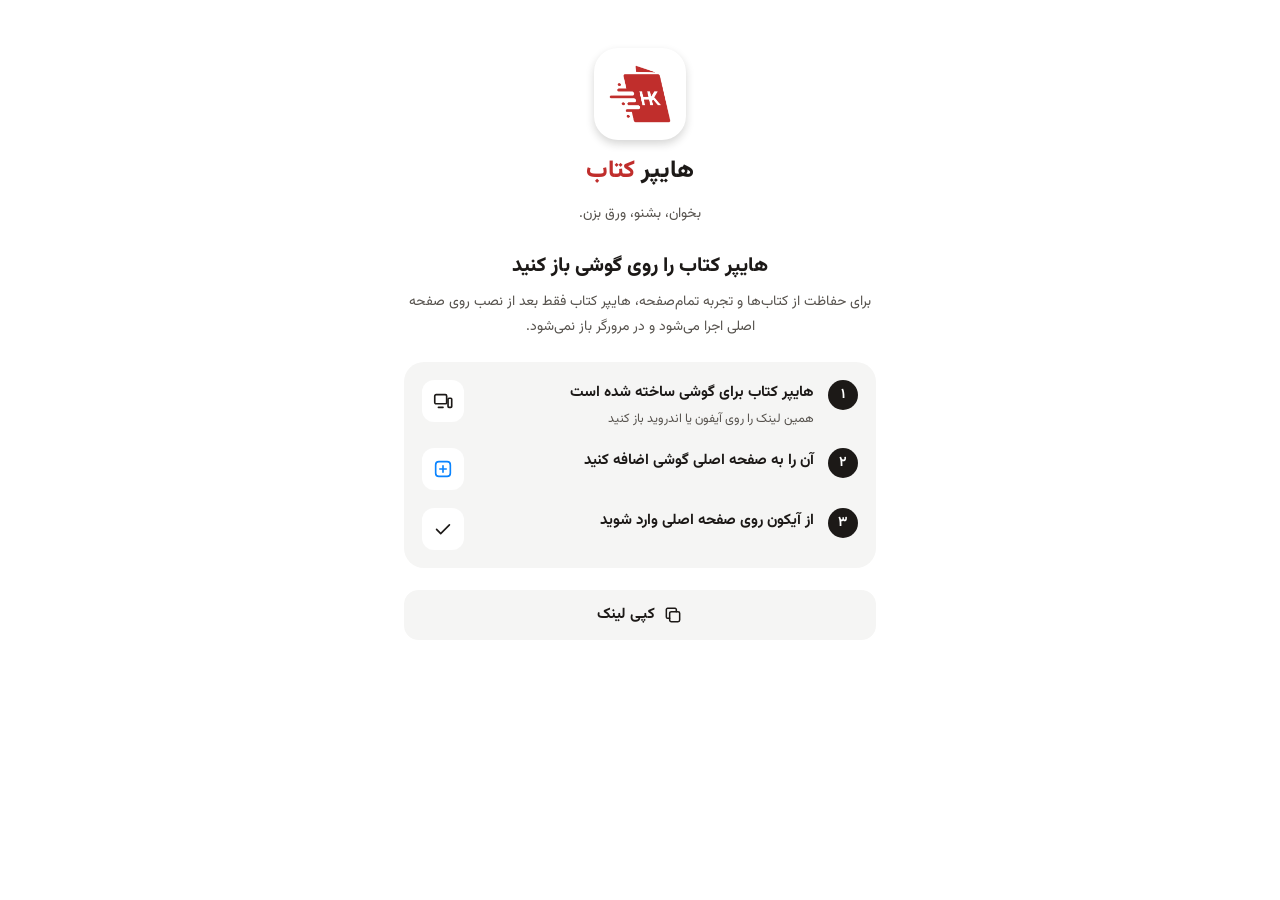
<file: index.html>
<!doctype html>
<html lang="fa" dir="rtl">
  <head>
    <meta charset="utf-8" />
    <meta name="viewport" content="width=device-width, initial-scale=1, maximum-scale=1, viewport-fit=cover" />
    <title>هایپر کتاب</title>
    <meta name="theme-color" content="#C02E2C" />
    <meta name="description" content="کتاب الکترونیک، صوتی و چاپی — بخوان، بشنو، ورق بزن" />
    <link rel="manifest" href="manifest.json" />
    <link rel="apple-touch-icon" href="icons/apple-touch-icon.png" />
    <meta name="apple-mobile-web-app-capable" content="yes" />
    <meta name="mobile-web-app-capable" content="yes" />
    <meta name="apple-mobile-web-app-status-bar-style" content="default" />
    <meta name="apple-mobile-web-app-title" content="هایپر کتاب" />
    <style id="expo-reset">
      html, body { height: 100%; margin: 0; background: #fff; }
      body { overflow: hidden; }
      #root { display: flex; height: 100%; flex: 1; }
      * { -webkit-tap-highlight-color: transparent; }
    </style>
  <meta name="theme-color" content="#C02E2C">
<link rel="icon" href="./favicon.ico"/></head>
  <body>
    <noscript>برای استفاده از هایپر کتاب، جاوااسکریپت را فعال کنید.</noscript>
    <div id="root"></div>
    <script>
      // Register the service worker where allowed (it is refused inside sandboxed previews).
      try { if ('serviceWorker' in navigator) navigator.serviceWorker.register('sw.js').catch(function () {}); } catch (e) {}
      // Android/desktop Chrome: keep the install prompt for the in-app "نصب" button (the event fires before React mounts).
      window.addEventListener('beforeinstallprompt', function (e) { e.preventDefault(); window.__hkInstall = e; window.dispatchEvent(new Event('hk-install-ready')); });
    </script>
  <script src="./static/static/js/web/index-d5927e3f3130846d4e7ec666f42184ed.js" defer></script>
</body>
</html>
</file>
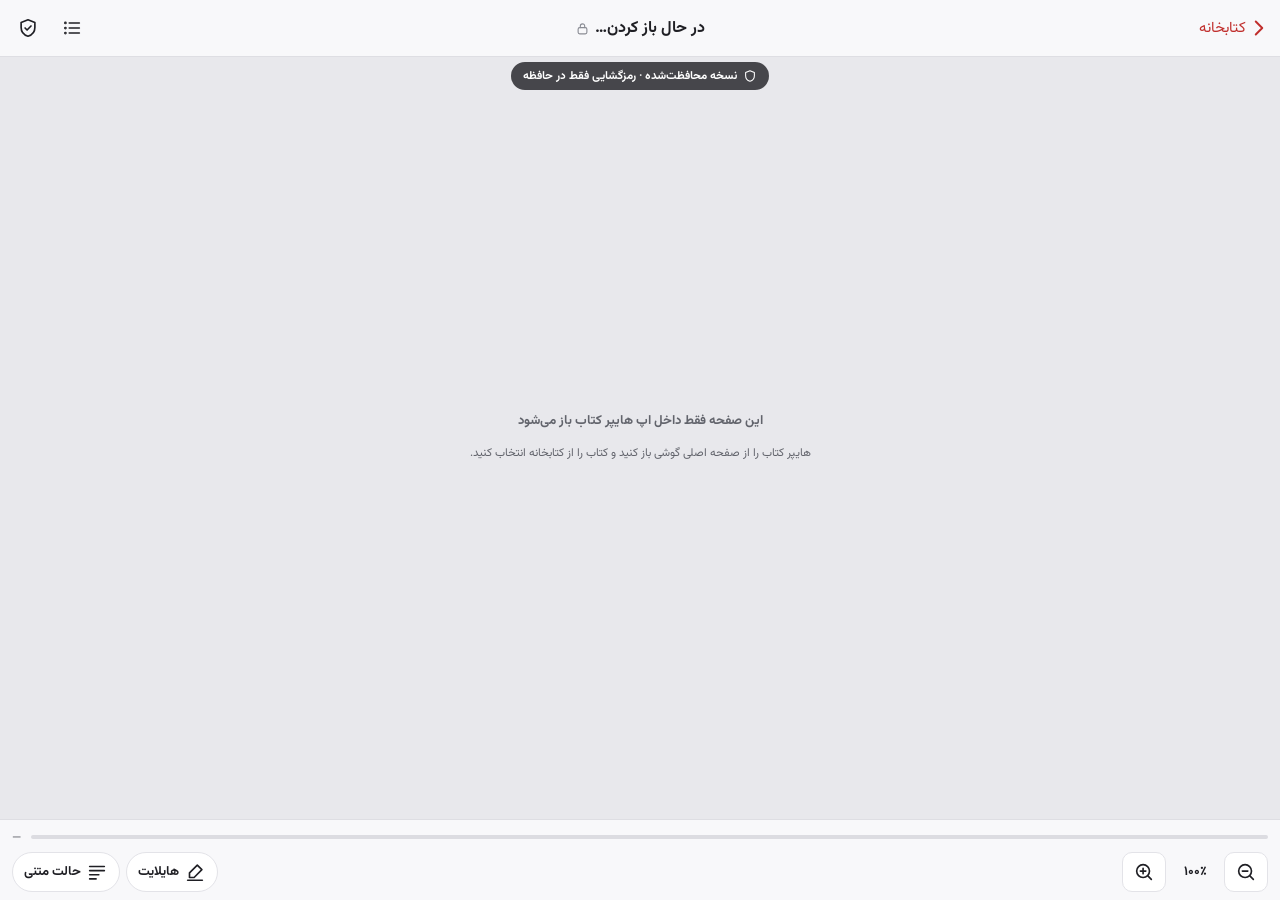
<file: reader/index.html>
<!DOCTYPE html>
<html lang="fa" dir="rtl">
<head>
<meta charset="utf-8">
<meta name="viewport" content="width=device-width, initial-scale=1, maximum-scale=1, viewport-fit=cover">
<title>کتاب‌خوان امن هایپر کتاب</title>
<link rel="stylesheet" href="reader.css">
</head>
<body>
<div id="app">
  <header class="bar">
    <button class="back" id="btn-close" aria-label="بازگشت"><svg viewBox="0 0 24 24"><path d="M9 6l6 6-6 6"/></svg><span>کتابخانه</span></button>
    <h1><span id="book-title">در حال باز کردن…</span><svg class="lock" viewBox="0 0 24 24" aria-label="محافظت‌شده" role="img"><rect x="5" y="10.5" width="14" height="10" rx="2.5"/><path d="M8.5 10.5V8a3.5 3.5 0 0 1 7 0v2.5"/></svg></h1>
    <div class="actions">
      <button id="btn-notes" aria-label="یادداشت‌ها و هایلایت‌ها"><svg viewBox="0 0 24 24"><path d="M9 6.5h11M9 12h11M9 17.5h11"/><circle cx="4.8" cy="6.5" r=".6"/><circle cx="4.8" cy="12" r=".6"/><circle cx="4.8" cy="17.5" r=".6"/></svg></button>
      <button id="btn-sec" aria-label="سیستم ضد سرقت"><svg viewBox="0 0 24 24"><path d="M12 3l7.5 3v5.5c0 4.5-3.2 8.2-7.5 9.5-4.3-1.3-7.5-5-7.5-9.5V6z"/><path d="M8.8 12l2.2 2.2 4.3-4.4"/></svg></button>
    </div>
  </header>

  <div class="pill" id="pill"><svg viewBox="0 0 24 24"><path d="M12 3l7.5 3v5.5c0 4.5-3.2 8.2-7.5 9.5-4.3-1.3-7.5-5-7.5-9.5V6z"/></svg>نسخه محافظت‌شده · رمزگشایی فقط در حافظه</div>
  <main id="viewport" aria-label="صفحات کتاب"><div id="pages"></div><div id="loading" class="loading"><span class="spin"></span><span id="loading-text">دریافت فایل رمزنگاری‌شده…</span></div></main>

  <footer class="bar bottom">
    <div class="pageinfo"><div class="track"><span id="prog"></span></div><span id="page-label">—</span></div>
    <div class="tools">
      <button id="z-out" aria-label="کوچک‌نمایی"><svg viewBox="0 0 24 24"><circle cx="11" cy="11" r="7"/><path d="M20 20l-3.5-3.5M8 11h6"/></svg></button>
      <span id="z-label" class="zl">۱۰۰٪</span>
      <button id="z-in" aria-label="بزرگ‌نمایی"><svg viewBox="0 0 24 24"><circle cx="11" cy="11" r="7"/><path d="M20 20l-3.5-3.5M8 11h6M11 8v6"/></svg></button>
      <span class="sep"></span>
      <button id="t-hl" class="tool" aria-pressed="false"><svg viewBox="0 0 24 24"><path d="M14.5 4.5l5 5-8.5 8.5H6v-5z"/><path d="M4 21h16"/></svg><span>هایلایت</span></button>
      <button id="t-text" class="tool"><svg viewBox="0 0 24 24"><path d="M4 6h16M4 10.5h16M4 15h10M4 19.5h7"/></svg><span>حالت متنی</span></button>
    </div>
  </footer>
</div>

<div id="hint" class="hint" hidden>حالت هایلایت: روی متن انگشت بکشید</div>

<!-- highlight popover -->
<div id="hl-menu" class="pop" role="menu" hidden>
  <div class="row"><span class="lbl">رنگ</span><span class="grow"></span>
    <button class="sw" data-c="#FCE38A" style="background:#FCE38A" aria-label="زرد"></button>
    <button class="sw" data-c="#BFE8C6" style="background:#BFE8C6" aria-label="سبز"></button>
    <button class="sw" data-c="#C9DCFA" style="background:#C9DCFA" aria-label="آبی"></button>
    <button class="sw" data-c="#F8CADB" style="background:#F8CADB" aria-label="صورتی"></button>
  </div>
  <div class="row acts">
    <button id="m-note"><svg viewBox="0 0 24 24"><path d="M4.5 5h15v10.5H9L4.5 19.5z"/></svg>یادداشت</button>
    <button id="m-del" hidden><svg viewBox="0 0 24 24"><path d="M4 7h16M9.5 7V4.5h5V7M6.5 7l1 13h9l1-13"/></svg>حذف</button>
    <button id="m-copy" aria-disabled="true" class="dis"><svg viewBox="0 0 24 24"><rect x="5" y="10.5" width="14" height="10" rx="2.5"/><path d="M8.5 10.5V8a3.5 3.5 0 0 1 7 0v2.5"/></svg>کپی</button>
    <button id="m-cancel"><svg viewBox="0 0 24 24"><path d="M6 6l12 12M18 6L6 18"/></svg>بستن</button>
  </div>
  <div class="small">کپی و اشتراک متن برای این کتاب غیرفعال است</div>
</div>

<!-- note sheet -->
<div id="note-sheet" class="sheet" role="dialog" aria-label="یادداشت" hidden>
  <div class="grab"></div>
  <div class="sheet-head"><button id="n-cancel" class="link">انصراف</button><h2>یادداشت</h2><button id="n-save" class="link strong">ذخیره</button></div>
  <blockquote id="n-quote"></blockquote>
  <label for="n-text">یادداشت شما</label>
  <textarea id="n-text" rows="4" placeholder="برداشت خودتان را بنویسید…"></textarea>
</div>

<!-- notes list -->
<div id="notes-panel" class="sheet tall" role="dialog" aria-label="یادداشت‌ها و هایلایت‌ها" hidden>
  <div class="grab"></div>
  <div class="sheet-head"><span></span><h2>یادداشت‌ها و هایلایت‌ها</h2><button class="link close-sheet">بستن</button></div>
  <div id="notes-list"></div>
  <p class="small sync">در نسخه واقعی، یادداشت‌ها از طریق API با حساب کاربر در همه دستگاه‌ها همگام می‌شوند. اینجا فقط در همین مرورگر ذخیره می‌شوند.</p>
</div>

<!-- text mode -->
<div id="text-mode" hidden>
  <div class="bar"><button class="back" id="tm-close" aria-label="بازگشت به صفحه‌های کتاب"><svg viewBox="0 0 24 24"><path d="M9 6l6 6-6 6"/></svg><span>صفحه‌ها</span></button><h1>حالت متنی</h1><span class="actions"></span></div>
  <article id="tm-body"></article>
  <div class="tm-controls">
    <div class="row"><button id="tm-minus" class="big" aria-label="کوچک‌تر کردن متن">A−</button><div class="grow center"><div class="track"><span id="tm-bar"></span></div><span class="small" id="tm-size">اندازه متن</span></div><button id="tm-plus" class="big" aria-label="بزرگ‌تر کردن متن" style="font-size:19px">A+</button></div>
    <div class="row themes"><span class="lbl">زمینه</span>
      <button data-t="light" style="background:#fff;color:#1E1E22">روشن</button>
      <button data-t="sepia" style="background:#F7F1E3;color:#2B2118">کرم</button>
      <button data-t="gray" style="background:#E4E4E8;color:#1E1E22">طوسی</button>
      <button data-t="dark" style="background:#141418;color:#D9D6CF">تیره</button>
    </div>
    <p class="small">حالت متنی، متن PDF را برای خواندن راحت روی موبایل بازچینی می‌کند. ناشر می‌تواند این حالت را برای هر کتاب خاموش کند.</p>
  </div>
</div>

<!-- security panel -->
<div id="sec-panel" class="sheet tall" role="dialog" aria-label="سیستم ضد سرقت" hidden>
  <div class="grab"></div>
  <div class="sheet-head"><span></span><h2>سیستم ضد سرقت چطور کار می‌کند</h2><button class="link close-sheet">بستن</button></div>
  <ol id="sec-list" class="sec"></ol>
  <div class="attack">
    <h3>اگر کسی فایل را از شبکه بردارد، این را می‌بیند:</h3>
    <pre id="hex" dir="ltr"></pre>
    <button id="try-open" class="outline">تلاش برای باز کردن فایل بدون مجوز</button>
    <div id="try-result" class="small"></div>
  </div>
  <div class="limits"><h3>محدودیت‌ها (صادقانه)</h3><ul id="limits"></ul></div>
</div>

<div id="shield" hidden><svg viewBox="0 0 24 24"><rect x="5" y="10.5" width="14" height="10" rx="2.5"/><path d="M8.5 10.5V8a3.5 3.5 0 0 1 7 0v2.5"/></svg><b>محتوای کتاب پنهان شد</b><span id="shield-why">برای حفظ حقوق ناشر</span></div>
<div id="toast" role="status" aria-live="polite"></div>

<script type="module" src="reader.js"></script>
</body>
</html>
</file>
<file: reader/reader.css>
@font-face { font-family: HK; src: url("fonts/Vazirmatn-Regular.woff2") format("woff2"); font-weight: 400; font-display: swap; }
@font-face { font-family: HK; src: url("fonts/Vazirmatn-Bold.woff2") format("woff2"); font-weight: 700; font-display: swap; }
@font-face { font-family: HK; src: url("fonts/Vazirmatn-ExtraBold.woff2") format("woff2"); font-weight: 800; font-display: swap; }

:root { --red: #C02E2C; --ink: #1F1F24; --t2: #62646C; --line: #DEDEE3; --soft: #F6F6F8; --bg: #E8E8EC; }
* { box-sizing: border-box; -webkit-user-select: none; user-select: none; -webkit-touch-callout: none; -webkit-tap-highlight-color: transparent; }
textarea, textarea * { -webkit-user-select: text; user-select: text; }
html, body { margin: 0; height: 100%; background: var(--bg); color: var(--ink); font-family: HK, Tahoma, sans-serif; overscroll-behavior: none; }
button { font-family: inherit; cursor: pointer; color: inherit; }
svg { width: 22px; height: 22px; fill: none; stroke: currentColor; stroke-width: 1.8; stroke-linecap: round; stroke-linejoin: round; flex: none; }
[hidden] { display: none !important; }

#app { display: flex; flex-direction: column; height: 100%; }
.bar { display: flex; align-items: center; gap: 4px; padding: calc(env(safe-area-inset-top) + 6px) 6px 6px; background: rgba(249,249,251,.97); border-bottom: 1px solid var(--line); min-height: 52px; z-index: 5; }
.bar h1 { flex: 1; margin: 0; font-size: 16px; font-weight: 700; display: flex; align-items: center; justify-content: center; gap: 5px; }
.bar h1 .lock { width: 15px; height: 15px; color: #8A8C94; }
.bar .back { display: inline-flex; align-items: center; border: 0; background: none; color: var(--red); font-size: 15px; min-height: 44px; padding: 0 2px; min-width: 96px; }
.bar .back svg { width: 26px; height: 26px; }
.bar .actions { display: flex; min-width: 96px; justify-content: flex-end; }
.bar .actions button { width: 44px; height: 44px; border: 0; background: none; display: flex; align-items: center; justify-content: center; border-radius: 22px; }
.bar.bottom { flex-direction: column; align-items: stretch; border-top: 1px solid var(--line); border-bottom: 0; padding: 8px 12px calc(env(safe-area-inset-bottom) + 8px); gap: 6px; }
.pageinfo { display: flex; align-items: center; gap: 10px; font-size: 12px; color: var(--t2); }
.track { flex: 1; height: 4px; border-radius: 4px; background: #DCDCE1; overflow: hidden; display: flex; }
.track span { display: block; height: 100%; background: var(--red); width: 0; transition: width .2s; }
.tools { display: flex; align-items: center; gap: 6px; }
.tools > button:not(.tool) { width: 44px; height: 40px; border: 1px solid #E3E3E8; border-radius: 10px; background: #fff; display: flex; align-items: center; justify-content: center; }
.zl { min-width: 46px; text-align: center; font-size: 13px; font-weight: 700; }
.sep { flex: 1; }
.tool { display: inline-flex; align-items: center; gap: 5px; height: 40px; padding: 0 11px; white-space: nowrap; border-radius: 999px; border: 1px solid #E3E3E8; background: #fff; font-size: 13px; font-weight: 700; }
.tool[aria-pressed="true"] { background: #FCEEEC; border-color: var(--red); color: var(--red); }
.tool.dis { opacity: .45; }

.pill { position: absolute; top: calc(env(safe-area-inset-top) + 62px); left: 50%; transform: translateX(-50%); z-index: 4; display: inline-flex; align-items: center; gap: 6px; background: rgba(31,31,36,.8); color: #fff; font-size: 11.5px; font-weight: 700; padding: 5px 12px; border-radius: 999px; white-space: nowrap; transition: opacity .6s; pointer-events: none; }
.pill svg { width: 14px; height: 14px; }
#viewport { flex: 1; overflow: auto; position: relative; -webkit-overflow-scrolling: touch; }
#pages { display: flex; flex-direction: column; align-items: center; gap: 14px; padding: 44px 12px 24px; width: max-content; min-width: 100%; }
.page { position: relative; background: #fff; box-shadow: 0 1px 3px rgba(0,0,0,.12), 0 8px 24px -12px rgba(0,0,0,.25); touch-action: pan-x pan-y pinch-zoom; }
.page.hlmode { touch-action: none; cursor: crosshair; }
.page canvas { display: block; width: 100%; height: 100%; pointer-events: none; }
.hl-layer, .sel-layer { position: absolute; inset: 0; pointer-events: none; }
.hl { position: absolute; mix-blend-mode: multiply; border-radius: 2px; pointer-events: auto; cursor: pointer; }
.hl.noted::after { content: ""; position: absolute; top: -7px; right: -9px; width: 14px; height: 14px; border-radius: 4px; background: #F4B63A; }
.selbox { position: absolute; background: rgba(47,124,246,.18); border: 1px solid rgba(47,124,246,.6); }
.selline { position: absolute; background: rgba(47,124,246,.28); border-radius: 2px; }
.loading { position: absolute; inset: 0; display: flex; flex-direction: column; align-items: center; justify-content: center; gap: 12px; font-size: 13px; color: var(--t2); }
.spin { width: 28px; height: 28px; border-radius: 50%; border: 3px solid #D5D5DA; border-top-color: var(--red); animation: sp 0.8s linear infinite; }
@keyframes sp { to { transform: rotate(360deg); } }

/* sample mode: sticky banner after the last free page (compact while reading, full at the end) */
.sample-end { position: sticky; bottom: 10px; z-index: 3; align-self: center; width: calc(100vw - 24px); max-width: 460px; display: flex; align-items: center; gap: 10px; background: rgba(255,255,255,.97); border: 1px solid var(--line); border-radius: 14px; padding: 8px 8px 8px 10px; box-shadow: 0 10px 28px -10px rgba(0,0,0,.35); }
.sample-end .se-ic { width: 36px; height: 36px; border-radius: 10px; background: #FCEEEC; color: var(--red); display: flex; align-items: center; justify-content: center; flex: none; }
.sample-end .se-ic svg { width: 19px; height: 19px; }
.sample-end .se-text { flex: 1; min-width: 0; display: flex; flex-direction: column; font-size: 13px; line-height: 1.7; }
.sample-end .se-sub { font-size: 11.5px; color: var(--t2); }
.sample-end:not(.end) .se-full, .sample-end.end .se-peek, .sample-end:not(.end) .se-sub { display: none; }
.sample-end.end { padding: 14px 12px 14px 14px; margin-top: 4px; }
.sample-end.end .se-text b { font-size: 15px; font-weight: 800; }
.se-buy { flex: none; height: 40px; padding: 0 16px; border: 0; border-radius: 10px; background: var(--red); color: #fff; font-size: 13.5px; font-weight: 700; white-space: nowrap; }
.tm-sample { display: flex; flex-direction: column; align-items: center; gap: 8px; text-align: center; margin: 1.6em 0 .6em; padding: 18px 14px; border-radius: 14px; border: 1px dashed rgba(127,127,127,.45); font-size: 14px; line-height: 1.9; }
.tm-sample b { font-size: 16px; font-weight: 800; }
.tm-sample span { opacity: .75; font-size: 13px; }

.hint { position: fixed; bottom: calc(env(safe-area-inset-bottom) + 112px); left: 50%; transform: translateX(-50%); background: var(--ink); color: #fff; font-size: 12.5px; padding: 7px 14px; border-radius: 999px; z-index: 6; white-space: nowrap; }
.pop { position: fixed; z-index: 20; left: 14px; right: 14px; background: #2C2C2E; color: #fff; border-radius: 14px; padding: 10px 12px; box-shadow: 0 12px 32px -8px rgba(0,0,0,.45); display: flex; flex-direction: column; gap: 8px; max-width: 420px; margin: 0 auto; }
.pop .row { display: flex; align-items: center; gap: 10px; }
.pop .lbl { font-size: 12px; opacity: .75; }
.grow { flex: 1; }
.sw { width: 30px; height: 30px; border-radius: 50%; border: 2px solid rgba(255,255,255,.3); padding: 0; }
.pop .acts { border-top: 1px solid rgba(255,255,255,.16); padding-top: 8px; justify-content: space-around; }
.pop .acts button { border: 0; background: none; color: #fff; display: flex; flex-direction: column; align-items: center; gap: 3px; font-size: 12px; min-height: 44px; min-width: 52px; justify-content: center; }
.pop .acts .dis { opacity: .45; }
.small { font-size: 11.5px; color: var(--t2); line-height: 1.9; }
.pop .small { color: rgba(255,255,255,.7); text-align: center; }

.sheet { position: fixed; z-index: 30; left: 0; right: 0; bottom: 0; background: #fff; border-radius: 16px 16px 0 0; box-shadow: 0 -12px 36px -12px rgba(0,0,0,.3); padding: 8px 18px calc(env(safe-area-inset-bottom) + 18px); display: flex; flex-direction: column; gap: 12px; max-width: 640px; margin: 0 auto; }
.sheet.tall { max-height: 82%; overflow: auto; }
.grab { width: 36px; height: 5px; border-radius: 5px; background: #D6D6DB; margin: 0 auto; flex: none; }
.sheet-head { display: flex; align-items: center; justify-content: space-between; gap: 8px; }
.sheet-head h2 { margin: 0; font-size: 15.5px; font-weight: 800; text-align: center; flex: 1; }
.sheet-head > * { min-width: 56px; }
.link { border: 0; background: none; font-size: 14.5px; color: var(--t2); min-height: 44px; }
.link.strong { color: var(--red); font-weight: 700; }
blockquote { margin: 0; padding: 10px 12px; border-right: 4px solid #6CC07F; background: #F2FAF3; border-radius: 8px; font-size: 13px; line-height: 2; color: #33343B; }
label { font-size: 13px; font-weight: 700; }
textarea { resize: none; border: 1px solid #E3E3E8; border-radius: 10px; padding: 12px; font-family: inherit; font-size: 14px; line-height: 2; color: var(--ink); outline: none; }
textarea:focus { border-color: var(--red); }

#notes-list { display: flex; flex-direction: column; }
.note-item { display: flex; gap: 12px; padding: 12px 0; border-bottom: 1px solid #EEE; text-align: right; background: none; border-left: 0; border-right: 0; border-top: 0; font-size: 13.5px; line-height: 2; }
.note-item .bar-c { width: 4px; border-radius: 4px; flex: none; }
.note-item .meta { font-size: 11.5px; color: var(--t2); }
.note-item .nt { background: var(--soft); border-radius: 8px; padding: 6px 10px; font-size: 12.5px; margin-top: 4px; }
.empty { text-align: center; color: var(--t2); font-size: 13px; padding: 24px 0; }

#text-mode { position: fixed; inset: 0; z-index: 25; display: flex; flex-direction: column; background: var(--tm-bg, #fff); color: var(--tm-fg, #1E1E22); }
#text-mode .bar { background: inherit; border-color: rgba(127,127,127,.2); }
#tm-body { flex: 1; overflow: auto; padding: 18px 22px 24px; line-height: 2.1; text-align: justify; font-size: var(--tm-fs, 18px); }
#tm-body h2 { font-size: 1.25em; margin: 1.4em 0 .5em; }
#tm-body h2:first-child { margin-top: 0; }
#tm-body p { margin: 0 0 1em; }
#tm-body .pg { font-size: 11px; opacity: .5; text-align: center; margin: 0 0 1em; }
.tm-controls { background: #fff; color: var(--ink); border-radius: 16px 16px 0 0; box-shadow: 0 -12px 36px -12px rgba(0,0,0,.28); padding: 14px 20px calc(env(safe-area-inset-bottom) + 14px); display: flex; flex-direction: column; gap: 12px; }
.tm-controls .row { display: flex; align-items: center; gap: 10px; }
.tm-controls .big { width: 48px; height: 44px; border-radius: 10px; border: 1px solid #E3E3E8; background: #fff; font-size: 14px; font-weight: 700; }
.center { display: flex; flex-direction: column; align-items: center; gap: 6px; }
.center .track { width: 100%; }
.themes button { flex: 1; height: 40px; border-radius: 10px; border: 1px solid #D9D9DE; font-size: 12.5px; font-weight: 700; }
.themes button.on { border: 2px solid var(--red); }
.themes .lbl { font-size: 13px; font-weight: 700; width: 46px; }

.sec { list-style: none; margin: 0; padding: 0; display: flex; flex-direction: column; gap: 10px; counter-reset: s; }
.sec li { display: flex; gap: 10px; align-items: flex-start; font-size: 13px; line-height: 1.9; }
.sec li::before { counter-increment: s; content: counter(s, persian); width: 24px; height: 24px; flex: none; border-radius: 50%; background: #E6F4EC; color: #1E7A46; font-weight: 800; font-size: 12px; display: flex; align-items: center; justify-content: center; margin-top: 2px; }
.sec li.off::before { background: #FBF4EC; color: #A04A0A; }
.sec b { display: block; font-size: 13.5px; }
.sec .v { color: var(--t2); font-size: 12px; direction: ltr; unicode-bidi: plaintext; display: block; }
.attack { background: var(--soft); border-radius: 12px; padding: 12px; display: flex; flex-direction: column; gap: 8px; }
.attack h3, .limits h3 { margin: 0; font-size: 13.5px; font-weight: 800; }
pre { margin: 0; font-size: 10.5px; line-height: 1.6; background: #1F1F24; color: #9FE3B4; padding: 10px; border-radius: 8px; overflow: hidden; white-space: pre-wrap; word-break: break-all; }
.outline { height: 44px; border: 1.5px solid var(--ink); background: #fff; border-radius: 10px; font-size: 13.5px; font-weight: 700; }
.limits ul { margin: 6px 0 0; padding-right: 18px; font-size: 12.5px; line-height: 2; color: #33343B; }

#shield { position: fixed; inset: 0; z-index: 100; background: #1F1F24; color: #fff; display: flex; flex-direction: column; align-items: center; justify-content: center; gap: 10px; text-align: center; padding: 32px; font-size: 13.5px; }
#shield svg { width: 40px; height: 40px; }
#shield span { color: #B4B6BF; }
#toast { position: fixed; top: calc(env(safe-area-inset-top) + 64px); left: 50%; transform: translate(-50%, -20px); background: var(--ink); color: #fff; padding: 8px 16px; border-radius: 999px; font-size: 12.5px; opacity: 0; transition: .25s; z-index: 120; pointer-events: none; white-space: nowrap; }
#toast.on { opacity: 1; transform: translate(-50%, 0); }

@media print { body * { display: none !important; } body::after { content: "چاپ این کتاب مجاز نیست"; display: block; font: 700 20px HK, sans-serif; text-align: center; padding: 40px; } }

/* ---------- hold to read (touch web) ---------- */
.hold #pages, .hold #tm-body { filter: blur(20px) saturate(.6); transition: filter .12s ease-out; }
.hold.touching #pages, .hold.touching #tm-body { filter: none; transition-duration: .06s; }
#veil { position: fixed; left: 50%; top: 50%; transform: translate(-50%, -50%); width: min(300px, calc(100vw - 48px)); z-index: 26;
  display: none; flex-direction: column; align-items: center; gap: 6px; text-align: center; padding: 20px 18px; border-radius: 20px;
  background: rgba(28, 25, 23, .92); color: #fff; pointer-events: none; transition: opacity .12s ease-out; }
#veil svg { width: 34px; height: 34px; fill: none; stroke: #fff; stroke-width: 1.7; stroke-linecap: round; stroke-linejoin: round; }
#veil b { font-size: 15px; }
#veil span { font-size: 12.5px; color: #D6D3D1; line-height: 1.8; }
.hold.ready #veil { display: flex; }
.hold.touching #veil { opacity: 0; }
@media (prefers-reduced-motion: reduce) { .hold #pages, .hold #tm-body, #veil { transition: none; } }
</file>
